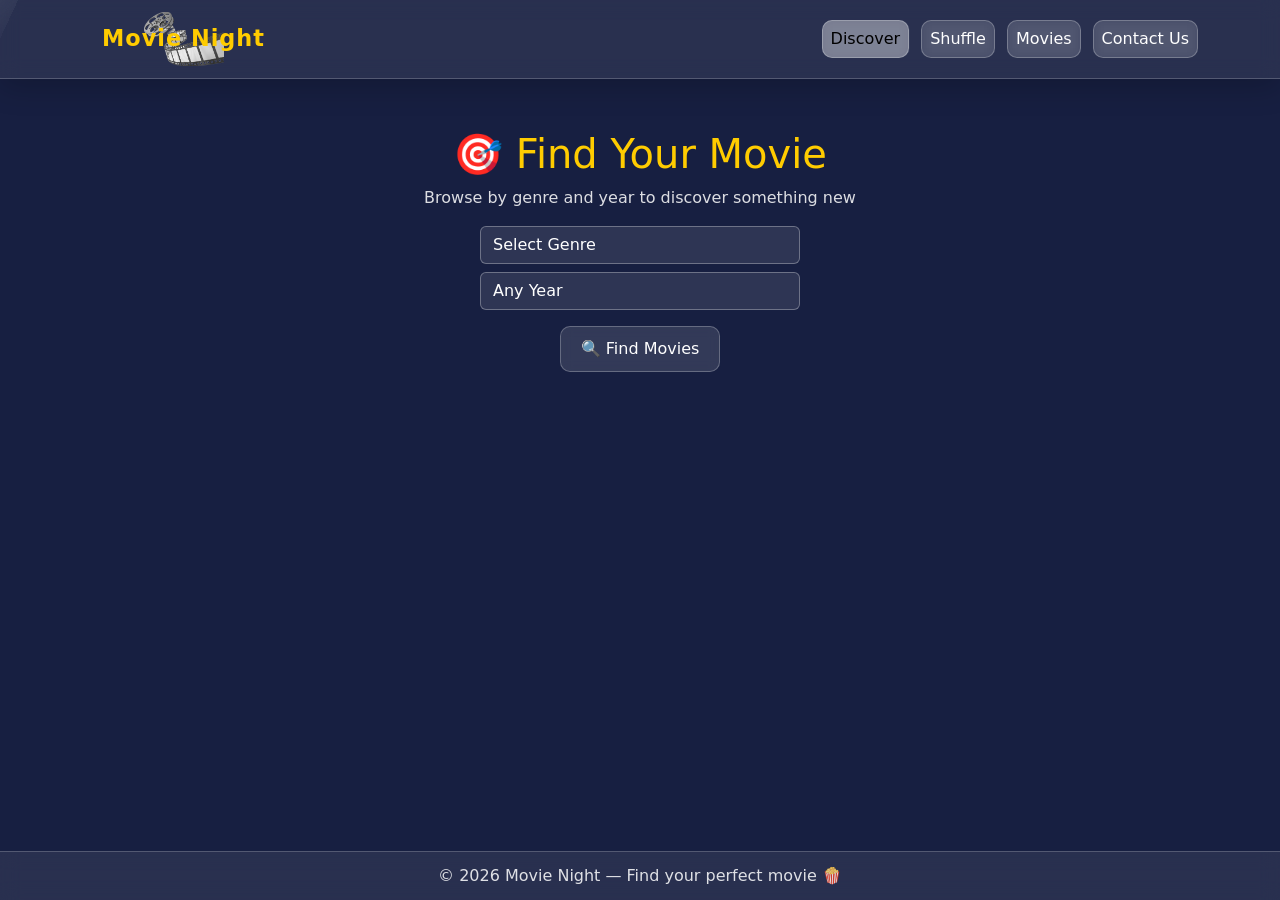
<file: page-1.html>
<!doctype html>
<html lang="en">
<head>
  <meta charset="utf-8">
  <meta name="viewport" content="width=device-width, initial-scale=1">
  <title>Finder - Movie Night</title>

  <!-- Bootstrap -->
  <link href="https://cdn.jsdelivr.net/npm/bootstrap@5.3.2/dist/css/bootstrap.min.css" rel="stylesheet">

  <!-- Icons -->
  <link href="https://cdn.jsdelivr.net/npm/bootstrap-icons/font/bootstrap-icons.css" rel="stylesheet">

  <!-- Custom CSS -->
  <link href="mystyle.css" rel="stylesheet">

  <!-- jQuery -->
  <script src="https://code.jquery.com/jquery-3.7.1.min.js"></script>
</head>

<body>

<!-- NAVBAR -->
<nav class="navbar navbar-expand-lg glass-navbar">
  <div class="container">
    <a class="navbar-brand fw-bold" href="index.html" style="color:#ffcc00;">Movie Night</a>

    <button class="navbar-toggler" data-bs-toggle="collapse" data-bs-target="#navbarNav">
      <span class="navbar-toggler-icon"></span>
    </button>

    <div class="collapse navbar-collapse justify-content-end" id="navbarNav">
      <ul class="navbar-nav">
         <li class="nav-item"><a class="nav-link" href="page-1.html">Discover</a></li>
          <li class="nav-item"><a class="nav-link" href="page-2.html">Shuffle</a></li>
          <li class="nav-item"><a class="nav-link" href="page-3.html">Movies</a></li>
          <li class="nav-item"><a class="nav-link" href="page-4.html">Contact Us</a></li>
      </ul>
    </div>
  </div>
</nav>

<!-- MAIN -->
<main class="container">

  <section class="finder text-center">
    <h1>🎯 Find Your Movie</h1>
<p>Browse by genre and year to discover something new</p>

    <!-- FILTERS -->
    <div class="filters">

      <select id="genre" class="form-select mb-2">
  <option value="">Select Genre</option>
  <option value="28">Action</option>
  <option value="12">Adventure</option>
  <option value="16">Animation</option>
  <option value="35">Comedy</option>
  <option value="80">Crime</option>
  <option value="99">Documentary</option>
  <option value="18">Drama</option>
  <option value="10751">Family</option>
  <option value="14">Fantasy</option>
  <option value="36">History</option>
  <option value="27">Horror</option>
  <option value="10402">Music</option>
  <option value="9648">Mystery</option>
  <option value="10749">Romance</option>
  <option value="878">Sci-Fi</option>
  <option value="10770">TV Movie</option>
  <option value="53">Thriller</option>
  <option value="10752">War</option>
  <option value="37">Western</option>
</select>

      <select id="year" class="form-select mb-2">
        <option value="">Any Year</option>
      </select>

      <button id="searchBtn" class="mt-2">
        🔍 Find Movies
      </button>

    </div>

    <!-- RESULTS -->
    <div id="results" class="finder-results mt-4"></div>

  </section>

</main>

<!-- FOOTER -->
<footer class="glass-footer text-center">
  <div class="footer-content">
    <p class="mb-0">© 2026 Movie Night — Find your perfect movie 🍿</p>
  </div>
</footer>

<button id="backToTop" class="back-to-top">
  <i class="bi bi-arrow-up"></i>
</button>

<!-- MODAL -->
<div class="modal fade" id="movieModal" tabindex="-1">
  <div class="modal-dialog modal-dialog-centered">
    <div class="modal-content">

      <div class="modal-header">
        <h5 class="modal-title" id="modalTitle"></h5>
        <button class="btn-close" data-bs-dismiss="modal"></button>
      </div>

      <div class="modal-body text-center">
        <img id="modalImg" class="img-fluid mb-3">
        <p id="modalYear"></p>
        <p id="modalRating"></p>
        <p id="modalDesc"></p>
      </div>

    </div>
  </div>
</div>

<!-- SCRIPTS -->
<script src="myscript.js"></script>
<script src="https://cdn.jsdelivr.net/npm/bootstrap@5.3.2/dist/js/bootstrap.bundle.min.js"></script>

</body>
</html>
</file>
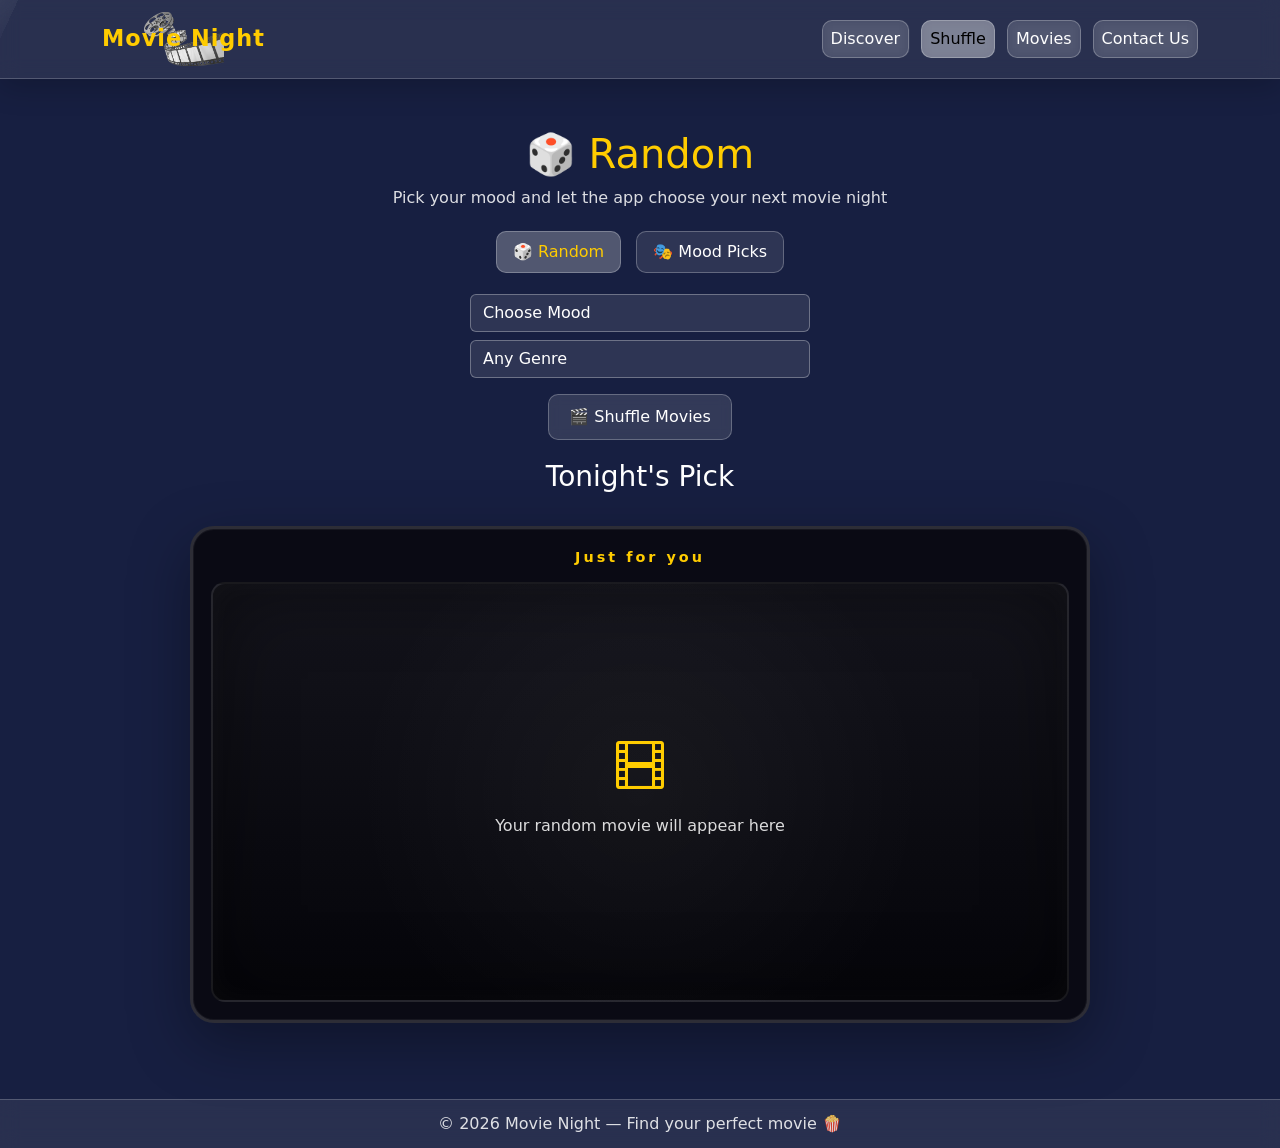
<file: page-2.html>
<!doctype html>
<html lang="en">
  <head>
    <meta charset="utf-8">
    <meta name="viewport" content="width=device-width, initial-scale=1">
    <title>Random - Movie Night</title>

    <!-- Bootstrap core CSS -->
    <link href="css/bootstrap.min.css" rel="stylesheet">

    <!-- Bootstrap Icons -->
    <link href="https://cdn.jsdelivr.net/npm/bootstrap-icons/font/bootstrap-icons.css" rel="stylesheet">

    <!-- Custom styles -->
    <link href="mystyle.css" rel="stylesheet">

    <!-- jQuery -->
    <script src="https://ajax.googleapis.com/ajax/libs/jquery/3.7.1/jquery.min.js"></script>
  </head>

  <body>

    <!-- NAVBAR -->
    <nav class="navbar navbar-expand-lg glass-navbar">
      <div class="container">
        <a class="navbar-brand fw-bold" href="index.html" style="color: #ffcc00;">Movie Night</a>

        <button class="navbar-toggler" type="button" data-bs-toggle="collapse" data-bs-target="#navbarNav">
          <span class="navbar-toggler-icon"></span>
        </button>

        <div class="collapse navbar-collapse justify-content-end" id="navbarNav">
          <ul class="navbar-nav">
           <li class="nav-item"><a class="nav-link" href="page-1.html">Discover</a></li>
          <li class="nav-item"><a class="nav-link" href="page-2.html">Shuffle</a></li>
          <li class="nav-item"><a class="nav-link" href="page-3.html">Movies</a></li>
          <li class="nav-item"><a class="nav-link" href="page-4.html">Contact Us</a></li>
          </ul>
        </div>
      </div>
    </nav>

    <!-- MAIN -->
    <main class="container random-page">

      <section class="random-hero text-center">
        <h1>🎲 Random</h1>
        <p>Pick your mood and let the app choose your next movie night</p>

        <!-- MODE TOGGLE -->
        <div class="random-mode-toggle text-center mb-3">
  <button id="modeRandom" class="mode-btn active">🎲 Random</button>
  <button id="modeMood" class="mode-btn">🎭 Mood Picks</button>
</div>

        <!-- RANDOM CONTROLS -->
        <div id="randomControls" class="random-controls">
          <select id="randomMood" class="form-select mb-2">
            <option value="">Choose Mood</option>
            <option value="sad">Sad</option>
            <option value="happy">Happy</option>
            <option value="bored">Bored</option>
            <option value="stressed">Stressed</option>
            <option value="romantic">Romantic</option>
            <option value="excited">Excited</option>
            <option value="tired">Tired</option>
          </select>

          <select id="randomGenre" class="form-select mb-2">
            <option value="">Any Genre</option>
            <option value="28">Action</option>
            <option value="12">Adventure</option>
            <option value="16">Animation</option>
            <option value="35">Comedy</option>
            <option value="80">Crime</option>
            <option value="18">Drama</option>
            <option value="10751">Family</option>
            <option value="14">Fantasy</option>
            <option value="27">Horror</option>
            <option value="9648">Mystery</option>
            <option value="10749">Romance</option>
            <option value="878">Sci-Fi</option>
            <option value="53">Thriller</option>
          </select>

          <button id="shuffleBtn" class="mt-2">🎬 Shuffle Movies</button>
        </div>

        <!-- MOOD QUICK PICKS -->
        <div id="moodRows" style="display:none;">
          <div class="alt-results">
            <button class="mood-quick-btn" data-genre="35">😂 Feel Good</button>
            <button class="mood-quick-btn" data-genre="18">💔 Emotional</button>
            <button class="mood-quick-btn" data-genre="10751">🍿 Easy Watch</button>
            <button class="mood-quick-btn" data-genre="28">🔥 Action Night</button>
            <button class="mood-quick-btn" data-genre="10749">💕 Romantic</button>
            <button class="mood-quick-btn" data-genre="878">🚀 Sci-Fi Escape</button>
          </div>
        </div>
      </section>

      <h3 class="random-screen-title">Tonight's Pick</h3>

      <section class="cinema-stage-section">
        <div class="cinema-stage">
          <div class="cinema-screen-shell">
            <div class="screen-label">Just for you</div>

            <div id="screenResult" class="cinema-screen">
              <div class="screen-placeholder">
                <i class="bi bi-film"></i>
                <p>Your random movie will appear here</p>
              </div>
            </div>
          </div>
        </div>

        <div class="shuffle-actions text-center">
          <button id="reshuffleBtn" class="mt-3" style="display:none;">
            🔄 Shuffle Again
          </button>
        </div>

        <div class="supporting-title text-center" id="altTitle" style="display:none;">
          <h3>Also try</h3>
        </div>

        <div id="altResults" class="alt-results"></div>
      </section>

    </main>

    <!-- FOOTER -->
    <footer class="glass-footer text-center">
      <div class="footer-content">
        <p class="mb-0">© 2026 Movie Night — Find your perfect movie 🍿</p>
      </div>
    </footer>

    <!-- BACK TO TOP -->
    <button id="backToTop" class="back-to-top">↑</button>

    <!-- RANDOM MODAL -->
    <div class="modal fade" id="randomMovieModal" tabindex="-1">
      <div class="modal-dialog modal-dialog-centered">
        <div class="modal-content">
          <div class="modal-header">
            <h5 class="modal-title" id="randomModalTitle"></h5>
            <button class="btn-close" data-bs-dismiss="modal"></button>
          </div>

          <div class="modal-body text-center">
            <img id="randomModalImg" class="img-fluid mb-3" alt="">
            <p id="randomModalYear"></p>
            <p id="randomModalRating"></p>
            <p id="randomModalDesc"></p>

            <div id="randomTrailerWrap" style="display:none; margin-top: 10px;">
              <a id="randomTrailerBtn" class="screen-btn" target="_blank">
                ▶ Watch Trailer
              </a>
            </div>
          </div>
        </div>
      </div>
    </div>

    <!-- SCRIPTS -->
    <script src="myscript.js"></script>
    <script src="js/bootstrap.bundle.min.js"></script>
  </body>
</html>
</file>
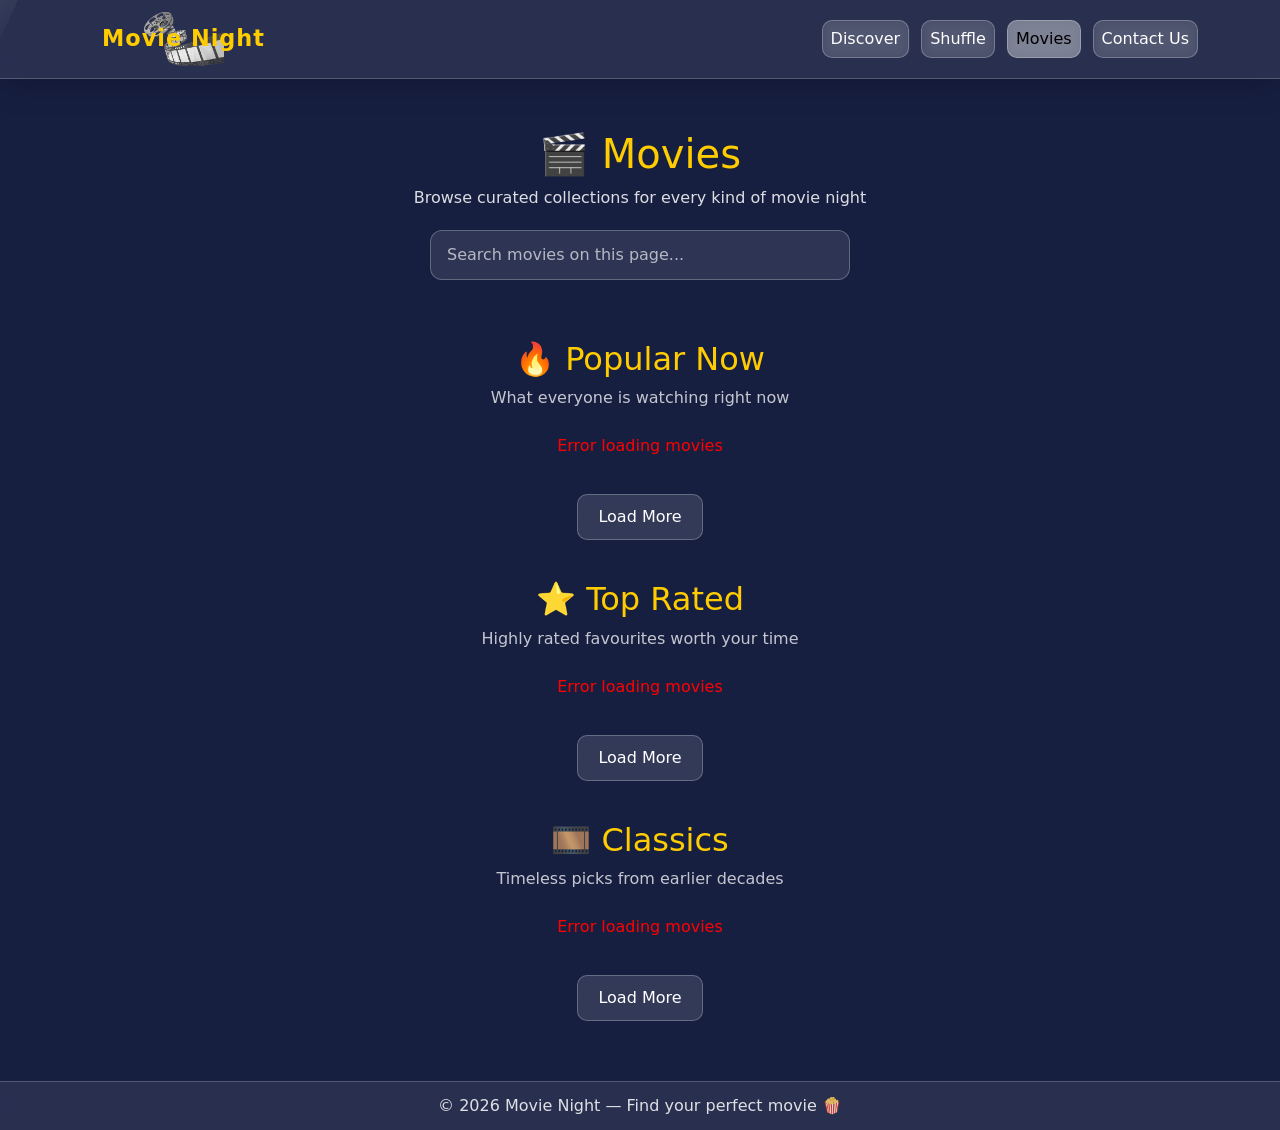
<file: page-3.html>
<!doctype html>
<html lang="en">
  <head>
    <meta charset="utf-8">
    <meta name="viewport" content="width=device-width, initial-scale=1">
    <title>Movies - Movie Night</title>

    <!-- Bootstrap core CSS -->
    <link href="css/bootstrap.min.css" rel="stylesheet">

    <!-- Bootstrap Icons -->
    <link href="https://cdn.jsdelivr.net/npm/bootstrap-icons/font/bootstrap-icons.css" rel="stylesheet">

    <!-- Custom styles -->
    <link href="mystyle.css" rel="stylesheet">

    <!-- jQuery -->
    <script src="https://ajax.googleapis.com/ajax/libs/jquery/3.7.1/jquery.min.js"></script>
  </head>

  <body>

    <nav class="navbar navbar-expand-lg glass-navbar">
      <div class="container">
        <a class="navbar-brand fw-bold" href="index.html" style="color: #ffcc00;">Movie Night</a>

        <button class="navbar-toggler" type="button" data-bs-toggle="collapse" data-bs-target="#navbarNav">
          <span class="navbar-toggler-icon"></span>
        </button>

        <div class="collapse navbar-collapse justify-content-end" id="navbarNav">
          <ul class="navbar-nav">
           <li class="nav-item"><a class="nav-link" href="page-1.html">Discover</a></li>
          <li class="nav-item"><a class="nav-link" href="page-2.html">Shuffle</a></li>
          <li class="nav-item"><a class="nav-link" href="page-3.html">Movies</a></li>
          <li class="nav-item"><a class="nav-link" href="page-4.html">Contact Us</a></li>
          </ul>
        </div>
      </div>
    </nav>

    <main class="container movies-page">

      <section class="movies-hero text-center">
        <h1>🎬 Movies</h1>
        <p>Browse curated collections for every kind of movie night</p>

        <div class="movies-search-wrap">
          <input
            type="text"
            id="moviesSearch"
            class="movies-search-input"
            placeholder="Search movies on this page..."
          >
        </div>
      </section>

      <section class="movie-section">
  <div class="section-heading">
    <h2>🔥 Popular Now</h2>
    <p>What everyone is watching right now</p>
  </div>
  <div id="popularMovies" class="movie-grid"></div>
  <div class="text-center">
    <button id="loadMorePopular" class="load-more-btn">Load More</button>
  </div>
</section>

<section class="movie-section">
  <div class="section-heading">
    <h2>⭐ Top Rated</h2>
    <p>Highly rated favourites worth your time</p>
  </div>
  <div id="topRatedMovies" class="movie-grid"></div>
  <div class="text-center">
    <button id="loadMoreTopRated" class="load-more-btn">Load More</button>
  </div>
</section>

<section class="movie-section">
  <div class="section-heading">
    <h2>🎞️ Classics</h2>
    <p>Timeless picks from earlier decades</p>
  </div>
  <div id="classicMovies" class="movie-grid"></div>
  <div class="text-center">
    <button id="loadMoreClassics" class="load-more-btn">Load More</button>
  </div>
</section>

    </main>

    <footer class="glass-footer text-center">
      <div class="footer-content">
        <p class="mb-0">© 2026 Movie Night — Find your perfect movie 🍿</p>
      </div>
    </footer>

    <button id="backToTop" class="back-to-top">↑</button>

    <!-- MOVIES MODAL -->
    <div class="modal fade" id="moviesModal" tabindex="-1">
      <div class="modal-dialog modal-dialog-centered">
        <div class="modal-content">
          <div class="modal-header">
            <h5 class="modal-title" id="moviesModalTitle"></h5>
            <button class="btn-close" data-bs-dismiss="modal"></button>
          </div>

          <div class="modal-body text-center">
            <img id="moviesModalImg" class="img-fluid mb-3" alt="">
            <p id="moviesModalYear"></p>
            <p id="moviesModalRating"></p>
            <p id="moviesModalDesc"></p>

            <div id="moviesTrailerWrap" style="display:none; margin-top: 10px;">
              <a id="moviesTrailerBtn" class="screen-btn" target="_blank">
                ▶ Watch Trailer
              </a>
            </div>
          </div>
        </div>
      </div>
    </div>

    <script src="myscript.js"></script>
    <script src="js/bootstrap.bundle.min.js"></script>
  </body>
</html>
</file>
<file: mystyle.css>
/* ===== RESET ===== */
* {
  box-sizing: border-box;
}

html, body {
  height: 100%;
}

/* ===== BODY ===== */
body {
  margin: 0;
  padding-top: 90px;
  background-color: rgba(23, 31, 65, 1);
  font-family: Inter, ui-sans-serif, system-ui, -apple-system, Segoe UI, "Helvetica Neue", Arial;
  color: #111;

  display: flex;
  flex-direction: column;
  min-height: 100vh;
}

main {
  flex: 1;
}

/* ===== TEXT ===== */
h1, h2, h3 {
  color: #ffcc00;
}

p {
  color: rgba(255, 255, 255, 0.85);
}

/* ===== VARIABLES ===== */
:root {
  --gap: 24px;
  --duration: 60s;
}

/* ===== NAVBAR ===== */
.glass-navbar {
  position: fixed;
  top: 0;
  left: 0;
  width: 100%;
  z-index: 10;

  background: rgba(255, 255, 255, 0.08);
  backdrop-filter: blur(10px);
  -webkit-backdrop-filter: blur(10px);

  border-bottom: 1px solid rgba(255, 255, 255, 0.2);
  box-shadow: 0 8px 30px rgba(0, 0, 0, 0.2);

  padding: 12px 0;
  isolation: isolate;
}

.navbar-brand {
  font-size: 1.4rem;
  font-weight: 700;
  letter-spacing: 1px;

  background-image: url('Images/Untitled-1.png');
  background-size: contain;
  background-repeat: no-repeat;
  background-position: center;

  padding: 10px 20px;
  display: inline-block;
}

.glass-navbar::after {
  content: "";
  position: absolute;
  top: 0;
  left: -40%;
  width: 40%;
  height: 100%;
  background: linear-gradient(120deg, transparent, rgba(255, 255, 255, 0.25), transparent);
  transform: skewX(-25deg);
  transition: 1.5s ease;
}

.glass-navbar:hover::after {
  left: 120%;
}

.navbar-nav {
  list-style: none;
  padding-left: 0;
}

.nav-link {
  margin-left: 12px;
  padding: 6px 14px;
  background: rgba(255, 255, 255, 0.12);
  border: 1px solid rgba(255, 255, 255, 0.25);
  border-radius: 10px;
  backdrop-filter: blur(6px);
  -webkit-backdrop-filter: blur(6px);
  color: white;
  font-weight: 500;
  transition: all 0.3s ease;
}

.nav-link:hover {
  background: rgba(255, 255, 255, 0.25);
  border-color: rgba(255, 255, 255, 0.4);
  color: #ffcc00;
  transform: translateY(-2px);
  box-shadow: 0 4px 10px rgba(0, 0, 0, 0.25);
}

.nav-link.active {
  background: rgba(255, 255, 255, 0.35);
  color: #ffcc00;
}

/* ===== HERO ===== */
.hero {
  position: relative;
  min-height: 70vh;
  background: url('Images/hero-bg.jpg') center/cover no-repeat;

  display: flex;
  align-items: center;
  justify-content: center;

  text-align: center;
  padding: 20px 40px;
  color: white;
}

.hero::before {
  content: "";
  position: absolute;
  inset: 0;
  background: rgba(23, 31, 65, 0.92);
  z-index: 0;
}

.hero-content {
  position: relative;
  z-index: 2;
}

.hero h1 {
  font-size: 3.5rem;
  font-weight: 800;
}

.hero p {
  font-size: 1.2rem;
  margin: 10px 0 30px;
  color: #ddd;
}

.small-hero {
  min-height: auto;
  display: block;
  padding: 20px 0 20px;
}

/* ===== PAGE ===== */
.page {
  padding: 10px 32px 80px;
}

/* ===== MARQUEE ===== */
.marquee {
  width: min(1600px, 100%);
  overflow: hidden;
  padding: 8px;
  margin: 0 auto;
}

.track {
  display: flex;
  gap: var(--gap);
  width: max-content;
  animation: scroll var(--duration) linear infinite;
}

@keyframes scroll {
  from { transform: translateX(0); }
  to { transform: translateX(-50%); }
}

/* ===== CARDS ===== */
.card {
  display: flex;
  flex-direction: column;
  gap: 20px;
  width: clamp(260px, 28vw, 390px);
  padding: 20px;
  border-radius: 20px;
  border: 1px solid rgba(255, 255, 255, 0.25);
  background: rgba(23, 31, 65, 0.65);
  box-shadow: 0 10px 30px rgba(0,0,0,0.25);
}

.movie-card {
  border-radius: 15px;
  overflow: hidden;
  background: rgba(255,255,255,0.05);
  backdrop-filter: blur(10px);
  color: white;
  transition: transform 0.3s ease;
}

.movie-card:hover {
  transform: scale(1.05);
}

/* ===== POSTER ===== */
.movie-poster {
  width: 100%;
  aspect-ratio: 2 / 3;
  overflow: hidden;
  border-radius: 10px;
}

.movie-poster img {
  width: 100%;
  height: 100%;
  object-fit: cover;
}

/* ===== CINEMA ROW ===== */
.cinema-row {
  display: flex;
  justify-content: center;
  gap: 24px;
  flex-wrap: nowrap;
}

.cinema-row .movie-card {
  width: 260px;
  flex: 0 0 auto;
}

.cinema-row .movie-poster img {
  object-fit: contain;
  background: transparent;
}

@media (max-width: 768px) {
  .cinema-row {
    flex-wrap: wrap;
  }
}

/* ===== MOVIE INFO ===== */
.movie-bottom {
  padding: 8px;
  background: rgba(0,0,0,0.6);
  text-align: center;
  border-radius: 10px;
}

.movie-bottom h6 {
  margin: 0;
  font-size: 0.85rem;
  color: #ffcc00;
}

.movie-bottom p {
  margin: 2px 0 0;
  font-size: 0.7rem;
  color: #ccc;
}

/* ===== MODALS (FINAL SMALL + CONSISTENT) ===== */
.modal {
  z-index: 2000;
}

.modal-backdrop {
  z-index: 1990;
}

.modal-content {
  background: rgba(23, 31, 65, 0.75);
  backdrop-filter: blur(20px);
  -webkit-backdrop-filter: blur(20px);
  border: 1px solid rgba(255,255,255,0.2);
  border-radius: 16px;
  color: white;
  box-shadow: 0 20px 60px rgba(0,0,0,0.6);
  max-height: 90vh;
  display: flex;
  flex-direction: column;
}

.modal-header {
  border-bottom: none;
  padding-bottom: 0;
}

.modal-title {
  color: #ffcc00;
  font-weight: 600;
}

.modal-body {
  overflow-y: auto;
  padding: 20px;
  flex: 1;
  text-align: center;
}

.modal-body p {
  color: rgba(255,255,255,0.9);
  margin-bottom: 10px;
}

.modal-body img {
  display: block;
  margin: 15px auto;
  width: 100%;
  max-width: 260px;
  height: auto;
  border-radius: 12px;
}

.modal-footer {
  display: none;
  padding: 0;
  border-top: none;
}

/* ===== FOOTER ===== */
.glass-footer {
  width: 100%;
  margin-top: auto;
  padding: 12px 0;
  border-top: 1px solid rgba(255,255,255,0.2);
  text-align: center;

  background-color: rgba(255, 255, 255, 0.08);
  backdrop-filter: blur(10px);

  background-image: linear-gradient(
    120deg,
    transparent 30%,
    rgba(255, 255, 255, 0.22) 50%,
    transparent 70%
  );
  background-repeat: no-repeat;
  background-size: 40% 100%;
  background-position: -60% 0;

  transition: background-position 1.5s ease;
}

.glass-footer:hover {
  background-position: 160% 0;
}

.footer-content {
  display: flex;
  justify-content: center;
  align-items: center;
}

.glass-footer p {
  margin: 0;
}

/* ===== BACK TO TOP ===== */
.back-to-top {
  position: fixed;
  right: 30px;
  bottom: 30px;
  width: 50px;
  height: 50px;

  border-radius: 50%;
  border: 1px solid rgba(255,255,255,0.3);

  background: rgba(255,255,255,0.1);
  backdrop-filter: blur(10px);

  display: flex;
  align-items: center;
  justify-content: center;

  color: #ffcc00;
  font-size: 1.5rem;

  cursor: pointer;
  opacity: 0;
  pointer-events: none;

  transition: all 0.3s ease;
  z-index: 1000;
}

.back-to-top.show {
  opacity: 1;
  pointer-events: auto;
}

.back-to-top:hover {
  transform: scale(1.15);
  background: rgba(255,255,255,0.25);
}

/* ===== CLOSE BUTTON ===== */
.btn-close {
  opacity: 1;
  filter: none;
  background-image: url("data:image/svg+xml,%3csvg xmlns='http://www.w3.org/2000/svg' viewBox='0 0 16 16' fill='%23ffcc00'%3e%3cpath d='M.293.293a1 1 0 0 1 1.414 0L8 6.586 14.293.293a1 1 0 1 1 1.414 1.414L9.414 8l6.293 6.293a1 1 0 0 1-1.414 1.414L8 9.414l-6.293 6.293a1 1 0 0 1-1.414-1.414L6.586 8 .293 1.707a1 1 0 0 1 0-1.414z'/%3e%3c/svg%3e");
  transition: all 0.2s ease;
}

.btn-close:hover {
  transform: scale(1.2);
}

/* ===== FINDER ===== */
.finder {
  padding: 40px 20px;
  color: white;
}

.finder .filters {
  max-width: 320px;
  margin: 0 auto;
}

.finder .form-select {
  width: 100%;
  background: rgba(255,255,255,0.1);
  color: white;
  border: 1px solid rgba(255,255,255,0.3);
}

.finder .form-select option {
  color: black;
}

.finder-results {
  display: flex;
  flex-wrap: wrap;
  justify-content: center;
  gap: 24px;
  width: 100%;
}

.finder-results .movie-card {
  width: 260px;
}

#searchBtn {
  margin-top: 10px;
  padding: 10px 20px;

  background: rgba(255, 255, 255, 0.12);
  border: 1px solid rgba(255, 255, 255, 0.25);
  border-radius: 10px;

  backdrop-filter: blur(6px);

  color: white;
  font-weight: 500;

  transition: all 0.3s ease;
}

#searchBtn:hover {
  background: rgba(255, 255, 255, 0.25);
  color: #ffcc00;
  transform: translateY(-2px);
}

/* ===== RANDOM PAGE ONLY ===== */
.random-page {
  padding-bottom: 60px;
}

.random-hero {
  padding: 40px 20px 20px;
  color: white;
}

.random-controls {
  max-width: 340px;
  margin: 0 auto;
}

.random-page .form-select {
  width: 100%;
  background: rgba(255,255,255,0.1);
  color: white;
  border: 1px solid rgba(255,255,255,0.3);
}

.random-page .form-select option {
  color: black;
}

#shuffleBtn,
#reshuffleBtn {
  margin-top: 10px;
  padding: 10px 20px;
  background: rgba(255, 255, 255, 0.12);
  border: 1px solid rgba(255, 255, 255, 0.25);
  border-radius: 10px;
  backdrop-filter: blur(6px);
  -webkit-backdrop-filter: blur(6px);
  color: white;
  font-weight: 500;
  transition: all 0.3s ease;
}

#shuffleBtn:hover,
#reshuffleBtn:hover {
  background: rgba(255, 255, 255, 0.25);
  border-color: rgba(255, 255, 255, 0.4);
  color: #ffcc00;
  transform: translateY(-2px);
  box-shadow: 0 4px 10px rgba(0, 0, 0, 0.25);
}

/* ===== CINEMA SCREEN ===== */
.cinema-stage-section {
  margin-top: -40px; /* pulls it upward */
  padding-top: 60px; /* keeps spacing correct */
  position: relative;
  z-index: 1;
}

.cinema-stage {
  display: flex;
  justify-content: center;
  width: 100%;
}

.cinema-screen-shell {
  width: 100%;
  max-width: 900px;

  background: rgba(10, 10, 18, 0.95);
  border: 3px solid rgba(255,255,255,0.14);
  border-radius: 24px;
  padding: 18px;
  box-shadow:
    0 20px 60px rgba(0,0,0,0.35),
    inset 0 0 0 1px rgba(255,255,255,0.05);
}

.screen-label {
  text-align: center;
  color: #ffcc00;
  font-weight: 700;
  letter-spacing: 3px;
  margin-bottom: 14px;
  font-size: 0.9rem;
}

.cinema-screen {
  min-height: 420px;
  border-radius: 14px;
  background:
    radial-gradient(circle at center, rgba(255,255,255,0.04), transparent 60%),
    linear-gradient(180deg, rgba(20,20,28,0.98), rgba(5,5,10,1));
  border: 2px solid rgba(255,255,255,0.08);
  box-shadow:
    inset 0 0 30px rgba(255,255,255,0.03),
    inset 0 0 80px rgba(0,0,0,0.45);
  display: flex;
  align-items: center;
  justify-content: center;
  padding: 28px;
}

.screen-placeholder {
  text-align: center;
  color: rgba(255,255,255,0.72);
}

.screen-placeholder i {
  font-size: 3rem;
  color: #ffcc00;
  display: block;
  margin-bottom: 12px;
}

.featured-movie {
  display: grid;
  grid-template-columns: 220px 1fr;
  gap: 28px;
  align-items: center;
  width: 100%;
}

.featured-poster img {
  width: 100%;
  max-width: 220px;
  border-radius: 14px;
  display: block;
  margin: 0 auto;
  box-shadow: 0 14px 35px rgba(0,0,0,0.35);
}

.featured-info {
  text-align: left;
  color: white;
}

.featured-info h2 {
  color: #ffcc00;
  margin-bottom: 10px;
}

.featured-meta {
  color: rgba(255,255,255,0.75);
  margin-bottom: 12px;
}

.featured-overview {
  color: rgba(255,255,255,0.9);
  line-height: 1.6;
  margin-bottom: 16px;
}

.featured-actions {
  display: flex;
  gap: 12px;
  flex-wrap: wrap;
}

.screen-btn {
  padding: 10px 18px;
  background: rgba(255,255,255,0.12);
  border: 1px solid rgba(255,255,255,0.25);
  border-radius: 10px;
  color: white;
  transition: all 0.3s ease;
}

.screen-btn:hover {
  background: rgba(255,255,255,0.25);
  color: #ffcc00;
  transform: translateY(-2px);
}

.supporting-title {
  margin-top: 26px;
}

.alt-results {
  margin-top: 16px;
  display: flex;
  justify-content: center;
  gap: 24px;
  flex-wrap: wrap;
}

.alt-card {
  width: 220px;
  padding: 16px;
  border-radius: 16px;
  border: 1px solid rgba(255,255,255,0.2);
  background: rgba(255,255,255,0.05);
  color: white;
  text-align: center;
  backdrop-filter: blur(10px);
}

.alt-card img {
  width: 100%;
  max-width: 170px;
  border-radius: 12px;
  display: block;
  margin: 0 auto 12px;
}

.alt-card h6 {
  color: #ffcc00;
  margin-bottom: 6px;
}

.alt-card p {
  margin: 0 0 12px;
  color: #ccc;
}

.alt-card button {
  padding: 8px 14px;
  background: rgba(255,255,255,0.12);
  border: 1px solid rgba(255,255,255,0.25);
  border-radius: 10px;
  color: white;
}

.alt-card button:hover {
  color: #ffcc00;
  background: rgba(255,255,255,0.22);
}

@media (max-width: 900px) {
  .featured-movie {
    grid-template-columns: 1fr;
    text-align: center;
  }

  .featured-info {
    text-align: center;
  }

  .featured-actions {
    justify-content: center;
  }
}

@media (max-width: 700px) {
  .cinema-screen {
    min-height: 380px;
  }
}

.random-screen-title {
  text-align: center;
  color: white;
  margin-bottom: 12px;
}

/* ===== MOVIES PAGE ONLY ===== */
.movies-page {
  padding-bottom: 60px;
}

.movies-hero {
  padding: 40px 20px 20px;
  color: white;
}

.movie-section {
  margin-top: 40px;
}

.section-heading {
  text-align: center;
  margin-bottom: 24px;
}

.section-heading h2 {
  margin-bottom: 8px;
}

.section-heading p {
  color: rgba(255,255,255,0.75);
  margin: 0;
}

.movie-grid {
  display: flex;
  flex-wrap: wrap;
  justify-content: center;
  gap: 24px;
  width: 100%;
}

.movie-grid .movie-card {
  width: 260px;
  flex: 0 0 auto;
}

.movie-grid .movie-poster img {
  width: 100%;
  height: 100%;
  object-fit: cover;
}

/* ===== SUBTLE GLASS SHINE ON MOVIE CARDS ===== */
.movie-card,
.alt-card {
  position: relative;
  overflow: hidden;
}

.movie-card::after,
.alt-card::after {
  content: "";
  position: absolute;
  top: 0;
  left: -45%;
  width: 35%;
  height: 100%;

  background: linear-gradient(
    120deg,
    transparent,
    rgba(255, 255, 255, 0.12),
    transparent
  );

  transform: skewX(-25deg);
  transition: 1.8s ease;
  pointer-events: none;
}

.movie-card:hover::after,
.alt-card:hover::after {
  left: 125%;
}

.movie-card:hover {
  transform: scale(1.05) translateY(-4px);
  box-shadow: 0 14px 35px rgba(0,0,0,0.35);
}

/* ===== RANDOM MOOD TINTS ===== */
.random-page {
  transition: background 0.4s ease, box-shadow 0.4s ease;
  border-radius: 24px;
}

.random-page.mood-sad {
  background: linear-gradient(
    180deg,
    rgba(70, 130, 220, 0.26),
    rgba(23, 31, 65, 0.7)
  );
  box-shadow: inset 0 0 80px rgba(70, 130, 220, 0.12);
}

.random-page.mood-happy {
  background: linear-gradient(
    180deg,
    rgba(255, 215, 0, 0.30),
    rgba(23, 31, 65, 0.7)
  );
  box-shadow: inset 0 0 80px rgba(255, 204, 0, 0.14);
}

.random-page.mood-bored {
  background: linear-gradient(
    180deg,
    rgba(150, 150, 170, 0.24),
    rgba(23, 31, 65, 0.75)
  );
  box-shadow: inset 0 0 80px rgba(180, 180, 200, 0.10);
}

.random-page.mood-stressed {
  background: linear-gradient(
    180deg,
    rgba(0, 190, 180, 0.24),
    rgba(23, 31, 65, 0.75)
  );
  box-shadow: inset 0 0 80px rgba(0, 190, 180, 0.12);
}

.random-page.mood-romantic {
  background: linear-gradient(
    180deg,
    rgba(255, 80, 150, 0.28),
    rgba(23, 31, 65, 0.72)
  );
  box-shadow: inset 0 0 80px rgba(255, 80, 150, 0.14);
}

.random-page.mood-excited {
  background: linear-gradient(
    180deg,
    rgba(255, 110, 40, 0.30),
    rgba(23, 31, 65, 0.7)
  );
  box-shadow: inset 0 0 80px rgba(255, 110, 40, 0.14);
}

.random-page.mood-tired {
  background: linear-gradient(
    180deg,
    rgba(150, 110, 255, 0.25),
    rgba(23, 31, 65, 0.75)
  );
  box-shadow: inset 0 0 80px rgba(150, 110, 255, 0.12);
}

.mode-btn {
  margin: 5px;
  padding: 8px 16px;
  border-radius: 10px;
  border: 1px solid rgba(255,255,255,0.25);
  background: rgba(255,255,255,0.1);
  color: white;
  transition: 0.3s;
}

.mode-btn.active {
  background: rgba(255,255,255,0.25);
  color: #ffcc00;
}

.mood-quick-btn {
  margin: 5px;
  padding: 10px 16px;
  border-radius: 10px;
  background: rgba(255,255,255,0.1);
  border: 1px solid rgba(255,255,255,0.25);
  color: white;
  transition: 0.3s;
}

.mood-quick-btn.active {
  background: rgba(255,255,255,0.3);
  color: #ffcc00;
  border-color: rgba(255,255,255,0.5);
  transform: scale(1.05);
}

.mood-quick-btn:hover {
  color: #ffcc00;
  background: rgba(255,255,255,0.22);
}

/* ===== MOVIES SEARCH ===== */
.movies-search-wrap {
  max-width: 420px;
  margin: 20px auto 0;
}

.movies-search-input {
  width: 100%;
  padding: 12px 16px;
  border-radius: 12px;
  border: 1px solid rgba(255,255,255,0.25);
  background: rgba(255,255,255,0.10);
  color: white;
  outline: none;
  backdrop-filter: blur(8px);
  -webkit-backdrop-filter: blur(8px);
  transition: all 0.3s ease;
}

.movies-search-input::placeholder {
  color: rgba(255,255,255,0.65);
}

.movies-search-input:focus {
  border-color: rgba(255,255,255,0.45);
  box-shadow: 0 0 0 3px rgba(255,255,255,0.08);
}

/* ===== LOAD MORE BUTTON ===== */
.load-more-btn {
  margin-top: 20px;
  padding: 10px 20px;
  background: rgba(255, 255, 255, 0.12);
  border: 1px solid rgba(255, 255, 255, 0.25);
  border-radius: 10px;
  backdrop-filter: blur(6px);
  -webkit-backdrop-filter: blur(6px);
  color: white;
  font-weight: 500;
  transition: all 0.3s ease;
}

.load-more-btn:hover {
  background: rgba(255, 255, 255, 0.25);
  border-color: rgba(255, 255, 255, 0.4);
  color: #ffcc00;
  transform: translateY(-2px);
  box-shadow: 0 4px 10px rgba(0, 0, 0, 0.25);
}

/* ===== MOBILE HAMBURGER ===== */
.navbar-toggler {
  border: 1px solid rgba(255, 255, 255, 0.35);
  background: rgba(255, 255, 255, 0.08);
  backdrop-filter: blur(6px);
  -webkit-backdrop-filter: blur(6px);
  border-radius: 10px;
  padding: 6px 10px;
}

.navbar-toggler:focus {
  box-shadow: 0 0 0 2px rgba(255, 255, 255, 0.15);
}

.navbar-toggler-icon {
  background-image: url("data:image/svg+xml,%3csvg xmlns='http://www.w3.org/2000/svg' viewBox='0 0 30 30'%3e%3cpath stroke='rgba(255,255,255,0.95)' stroke-linecap='round' stroke-miterlimit='10' stroke-width='2' d='M4 7h22M4 15h22M4 23h22'/%3e%3c/svg%3e");
}

@media (max-width: 991px) {
  .navbar-nav {
    width: 100%;
    align-items: center;
    gap: 8px;
  }

  .nav-link {
    width: 100%;
    margin-left: 0;
    text-align: center;
  }
}

/* ===== CONTACT PAGE ===== */
.contact-container {
  display: flex;
  justify-content: center;
  padding: 40px 20px;
}

.contact-card {
  width: 100%;
  max-width: 500px;
  padding: 24px;
  border-radius: 20px;

  background: rgba(255,255,255,0.08);
  backdrop-filter: blur(10px);

  border: 1px solid rgba(255,255,255,0.2);
  box-shadow: 0 10px 30px rgba(0,0,0,0.25);

  color: white;
  text-align: center;
}

.contact-card h2 {
  color: #ffcc00;
  margin-bottom: 10px;
}

.contact-placeholder {
  margin-top: 20px;
  padding: 20px;
  border-radius: 12px;
  background: rgba(255,255,255,0.05);
  border: 1px dashed rgba(255,255,255,0.3);
}

/* ===== DRAG CURSOR ===== */
.marquee {
  cursor: grab;
  user-select: none;
  overflow-x: auto;
  -webkit-overflow-scrolling: touch;
  scrollbar-width: none;
}

.marquee.dragging {
  cursor: grabbing;
}

.marquee::-webkit-scrollbar {
  display: none;
}

/* ===== CONTACT FORM ===== */
.contact-subtext {
  color: rgba(255,255,255,0.7);
  margin-bottom: 20px;
}

/* form spacing */
#contactForm {
  display: flex;
  flex-direction: column;
  gap: 22px;
}

/* inputs */
.contact-card input,
.contact-card textarea {
  width: 100%;
  padding: 14px 16px;
  border-radius: 14px;
  border: 1px solid rgba(255,255,255,0.25);

  background: rgba(255,255,255,0.06);
  color: white;

  backdrop-filter: blur(10px);
  -webkit-backdrop-filter: blur(10px);

  transition: all 0.25s ease;
}

/* placeholders */
.contact-card input::placeholder,
.contact-card textarea::placeholder {
  color: rgba(255,255,255,0.8);
  letter-spacing: 0.3px;
}

/* focus effect */
.contact-card input:focus,
.contact-card textarea:focus {
  border-color: rgba(255, 204, 0, 0.6);
  box-shadow: 0 0 12px rgba(255, 204, 0, 0.2);
}

/* textarea resize off */
.contact-card textarea {
  resize: none;
}

/* button */
.contact-btn {
  margin-top: 10px;
  padding: 14px;
  border-radius: 14px;

  background: rgba(255,255,255,0.12);
  border: 1px solid rgba(255,255,255,0.25);

  color: white;
  font-weight: 600;
  letter-spacing: 0.5px;

  transition: all 0.3s ease;
}

/* button hover */
.contact-btn:hover {
  background: rgba(255,255,255,0.25);
  color: #ffcc00;
  transform: translateY(-2px);
  box-shadow: 0 6px 20px rgba(0,0,0,0.3);
}

.contact-card select {
  width: 100%;
  padding: 14px 16px;
  border-radius: 14px;
  border: 1px solid rgba(255,255,255,0.25);

  background: rgba(255,255,255,0.06);
  color: white;

  backdrop-filter: blur(10px);
  -webkit-backdrop-filter: blur(10px);

  appearance: none;
}

.contact-card select option {
  color: black;
}

/* ===== CONTACT CARD GLASS SHINE ===== */
.contact-card {
  position: relative;
  overflow: hidden;
}

/* ✨ Shine layer (background) */
.contact-card::before {
  content: "";
  position: absolute;
  inset: 0;

  background: linear-gradient(
    120deg,
    transparent,
    rgba(255, 255, 255, 0.10),
    transparent
  );

  transform: translateX(-120%) skewX(-25deg);
  transition: 1.8s ease, opacity 0.4s ease;

  z-index: 0;
}

/* hover animation */
.contact-card:hover::before {
  transform: translateX(120%) skewX(-25deg);
}

/* ✨ dim when typing */
.contact-card:focus-within::before {
  opacity: 0.2;
}

#formMessage {
  display: none;
  margin-top: 15px;
  font-size: 1.1rem;
  font-weight: 500;
  text-align: center;

  background: rgba(255, 204, 0, 0.12);
  border: 1px solid rgba(255, 204, 0, 0.35);
  padding: 10px 14px;
  border-radius: 10px;

  backdrop-filter: blur(6px);
  color: #ffcc00;
}

#formMessage.show {
  display: block;
}

/* ===== FIX IMAGE DRAG ISSUE IN CAROUSEL ===== */
.marquee img {
  pointer-events: none;
  -webkit-user-drag: none;
}

.marquee .movie-card {
  user-select: none;
}

.contact-page .hero h1 {
  font-size: 3.5rem;
  font-weight: 800;
}
</file>
